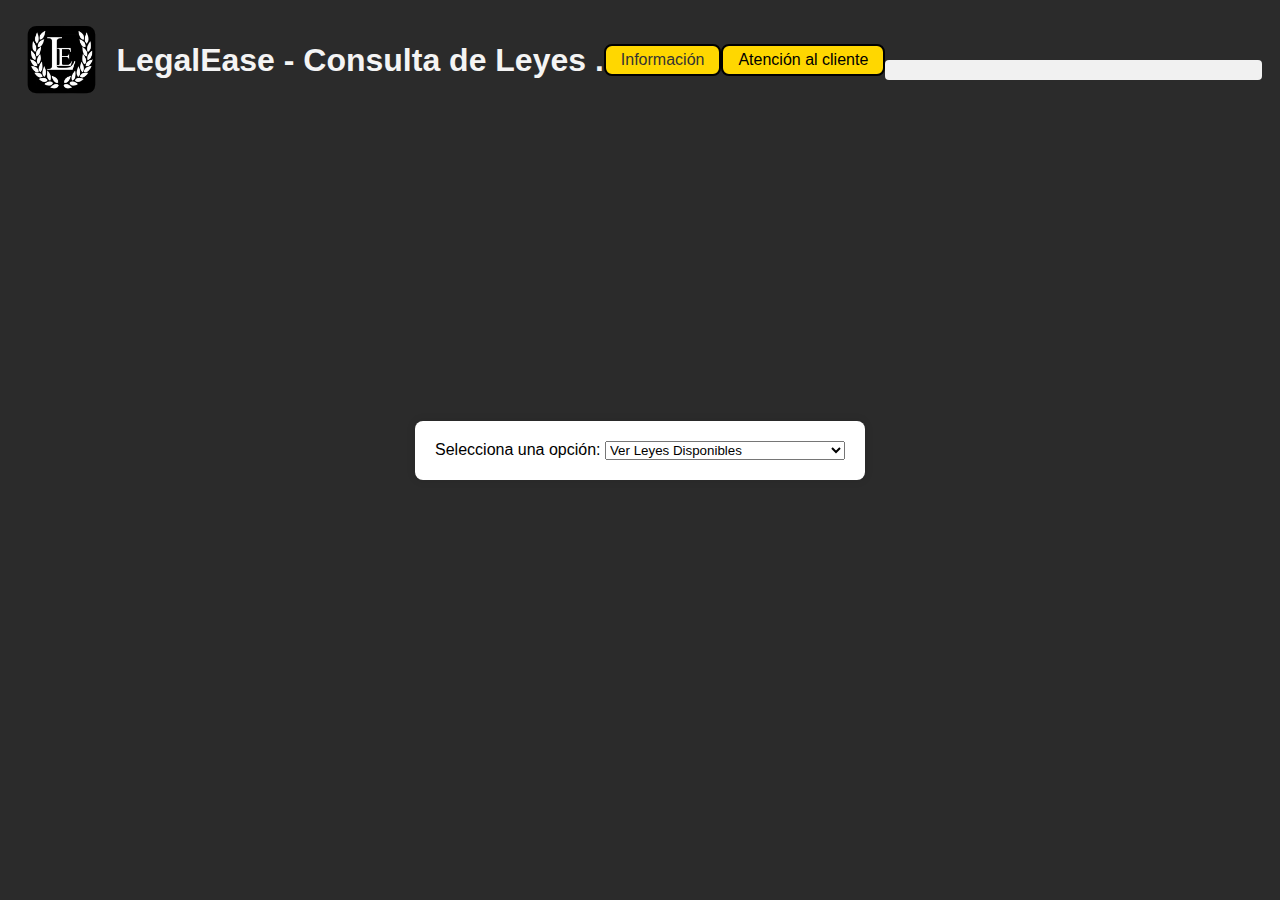
<file: index.html>
<!DOCTYPE html>
<html lang="es">

<head>
  <meta charset="UTF-8">
  <meta name="viewport" content="width=device-width, initial-scale=1.0">
  <link rel="stylesheet" href="style.css">
  <title>Consulta de Leyes</title>
</head>

<body>
  <div class="container">
    <div class="header">
      <img src="tu_logo.png" alt="Logo de tu sitio">
      <h1 id="ti">LegalEase - Consulta de Leyes .</h1>
      <nav class="enlace-izquierdo">
        <a href="info.html">Información</a>
      </nav>
      <button class="abrir-chat" onclick="toggleChat()">Atención al cliente</button>
      <div id="chat-box" class="chat-box">
        <div id="chat-messages" class="chat-messages">
          <!-- Contenido del chat ficticio -->
          <div class="mensaje">Asistente: ¡Hola! ¿En qué puedo ayudarte hoy?</div>
          <div class="mensaje-usuario">
            Usuario: <input type="text" id="mensajeUsuario" placeholder="Escribe...." oninput="enviarMensaje()">
          </div>
          <div id="respuestaAsistente" class="mensaje-asistente oculto"></div>
          <!-- Agrega más mensajes según sea necesario -->
        </div>
      </div>
      <script>
        function toggleChat() {
          var chatBox = document.getElementById('chat-box');
          chatBox.style.height = chatBox.style.height === '0px' ? '150px' : '0px';
        }

        function enviarMensaje() {
          var inputUsuario = document.getElementById('mensajeUsuario');
          var respuestaAsistente = document.getElementById('respuestaAsistente');

          if (inputUsuario.value.trim() !== '') {
            respuestaAsistente.classList.remove('oculto');

            respuestaAsistente.innerHTML = '<div class="mensaje">Asistente: En estos momentos no está disponible, ya que es un prototipo.</div>';
          } else {
            respuestaAsistente.classList.add('oculto');
          }
        }
      </script>
    </div>
    <label for="consulta">Selecciona una opción:</label>
    <select id="consulta">
      <option value="verLeyes" selected>Ver Leyes Disponibles</option>
      <option value="buscarLey">Buscar Ley por palabra relaccionada</option>
    </select>

    <div id="verLeyes" class="opcion">
      <!-- Contenido para ver leyes -->
      <h2>Leyes Disponibles</h2>
      <ul>
        <li>Ley de Derechos de Autor</li>
        <li>Ley de Protección del Consumidor</li>
        <li>Ley de Privacidad en Internet</li>
        <li>Ley de Seguridad Alimentaria</li>
        <li>Ley de Cambio Climático</li>
        <li>Ley de Igualdad de Género</li>
        <li>Ley de Salud Pública</li>
        <li>Ley de Derechos Civiles</li>
        <li>Ley de Educación Pública</li>
        <li>Ley de Telecomunicaciones</li>
        <li>Ley de Derechos Humanos</li>
        <li>Ley de Protección del Medio Ambiente</li>
        <li>Ley de Comercio Justo</li>
        <li>Ley de Energías Renovables</li>
        <li>Ley de Seguridad en el Trabajo</li>
        <!-- Agrega más leyes según sea necesario -->
      </ul>
    </div>
    <div id="buscarLey" class="opcion">
      <!-- Contenido para buscar leyes por problema -->
      <h2>Buscar Ley por palabra relaccionada</h2>
      <label for="problema">Escribe :</label>
      <textarea id="problema" rows="4"></textarea>
      <button onclick="buscarLey()">Buscar Ley</button>
      <div id="resultado"></div>
    </div>
  </div>
  <script src="script.js"></script>
</body>

</html>
</file>
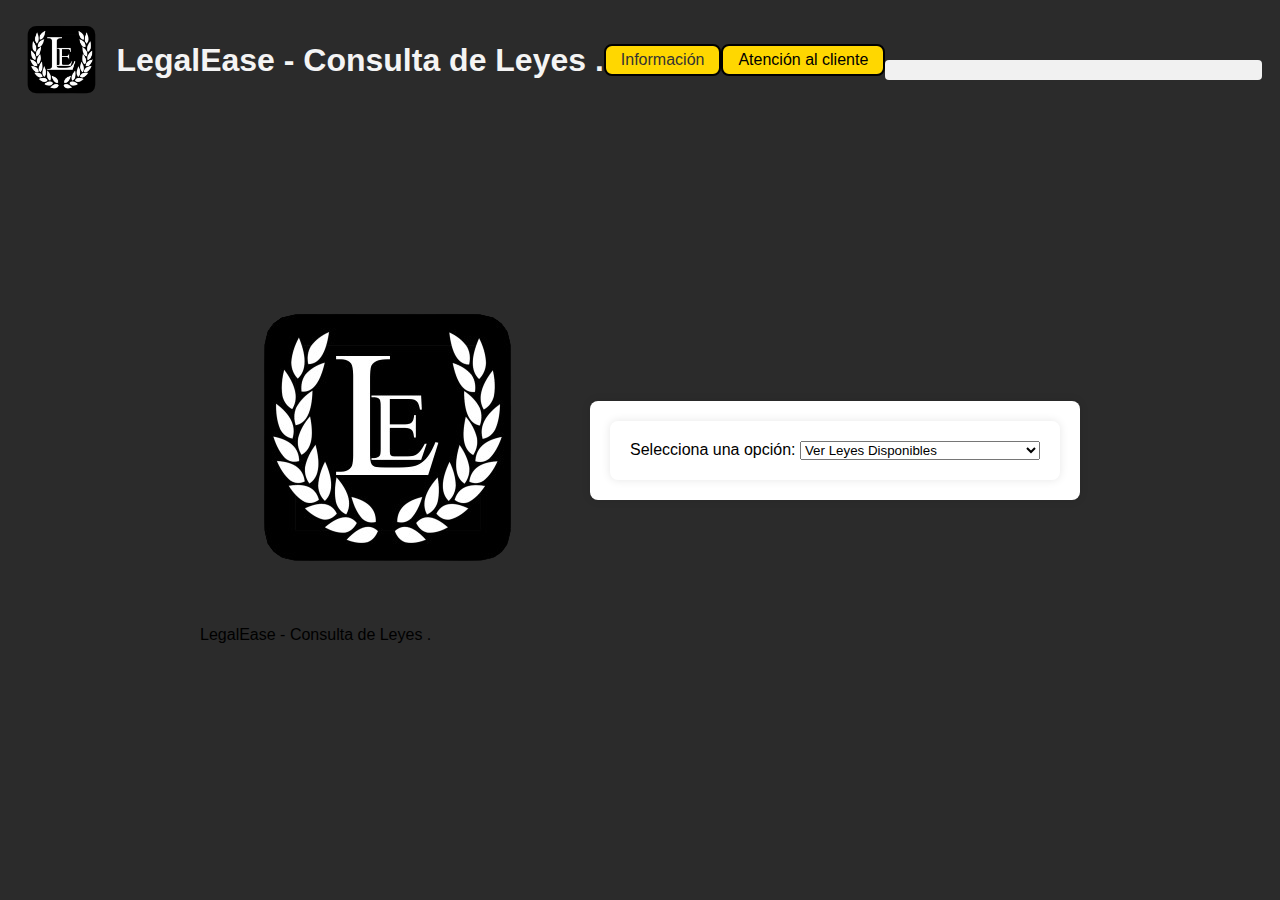
<file: index2.html>
<!DOCTYPE html>
<html lang="es">
  <head>
    <meta charset="UTF-8" />
    <meta name="viewport" content="width=device-width, initial-scale=1.0" />
    <link rel="stylesheet" href="style.css" />
    <title>Consulta de Leyes</title>
  </head>
  <body>
    <div id="splash-screen">
      <img id="splash-logo" src="tu_logo.png" alt="Logo de tu sitio" />
      <div id="splash-title">LegalEase - Consulta de Leyes .</div>
    </div>
    <div class="container">
      <script>
        document.addEventListener("DOMContentLoaded", function () {
            setTimeout(function () {
                var splashScreen = document.getElementById("splash-screen");
                splashScreen.style.opacity = "0";
    
                setTimeout(function () {
                    splashScreen.style.display = "none";
                }, 1000); // 1000 milisegundos (1 segundo)
            }, 1500); // 3000 milisegundos (3 segundos)
        });
    </script>
      <div class="header">
        <img src="tu_logo.png" alt="Logo de tu sitio" />
        <h1 id="ti">LegalEase - Consulta de Leyes .</h1>
        <nav class="enlace-izquierdo">
          <a href="info.html">Información</a>
        </nav>
        <button class="abrir-chat" onclick="toggleChat()">
          Atención al cliente
        </button>
        <div id="chat-box" class="chat-box">
          <div id="chat-messages" class="chat-messages">
            <!-- Contenido del chat ficticio -->
            <div class="mensaje">
              Asistente: ¡Hola! ¿En qué puedo ayudarte hoy?
            </div>
            <div class="mensaje-usuario">
              Usuario:
              <input
                type="text"
                id="mensajeUsuario"
                placeholder="Escribe...."
                oninput="enviarMensaje()"
              />
            </div>
            <div id="respuestaAsistente" class="mensaje-asistente oculto"></div>
            <!-- Agrega más mensajes según sea necesario -->
          </div>
        </div>
        <script>
          function toggleChat() {
            var chatBox = document.getElementById("chat-box");
            chatBox.style.height =
              chatBox.style.height === "0px" ? "150px" : "0px";
          }

          function enviarMensaje() {
            var inputUsuario = document.getElementById("mensajeUsuario");
            var respuestaAsistente =
              document.getElementById("respuestaAsistente");

            if (inputUsuario.value.trim() !== "") {
              respuestaAsistente.classList.remove("oculto");

              respuestaAsistente.innerHTML =
                '<div class="mensaje">Asistente: En estos momentos no está disponible, ya que es un prototipo.</div>';
            } else {
              respuestaAsistente.classList.add("oculto");
            }
          }
        </script>
      </div>
      <div class="container">
        <label for="consulta">Selecciona una opción:</label>
        <select id="consulta">
          <option value="verLeyes" selected>Ver Leyes Disponibles</option>
          <option value="buscarLey">Buscar Ley por palabra relaccionada</option>
        </select>
      </div>

      <div id="verLeyes" class="opcion">
        <!-- Contenido para ver leyes -->
        <h2>Leyes Disponibles</h2>
        <ul>
          <li>
            <span>Ley de Derechos de Autor</span>
            <button class="ver-video" data-video-id="x4wNeX9wf18">Ver Video</button>
          </li>
          <li>
            <span>Ley de Protección del Consumidor</span>
            <button class="ver-video" data-video-id="Ws8y8cgXo6k">Ver Video</button>
          </li>
          <li>
            <span>Ley de Privacidad en Internet</span>
            <button class="ver-video" data-video-id="Lcrvgby_8E8">Ver Video</button>
          </li>
          <li>
            <span>Ley de Seguridad Alimentaria</span>
            <button class="ver-video" data-video-id="QN-cKzmqazY">Ver Video</button>
          </li>
          <li>
            <span>Ley de Cambio Climático</span>
            <button class="ver-video" data-video-id="acBCHmS6XCs">Ver Video</button>
          </li>
          <li>
            <span>Ley de Igualdad de Género</span>
            <button class="ver-video" data-video-id="SVPoNxAIlXU">Ver Video</button>
          </li>
          <li>
            <span>Ley de Salud Pública</span>
            <button class="ver-video" data-video-id="Zwz0_jbpj94">Ver Video</button>
          </li>
          <li>
            <span>Ley de Derechos Civiles</span>
            <button class="ver-video" data-video-id="J3Hr7Q2iv-s">Ver Video</button>
          </li>
          <li>
            <span>Ley de Educación Pública</span>
            <button class="ver-video" data-video-id="5A-tfzgDksU">Ver Video</button>
          </li>
          <li>
            <span>Ley de Telecomunicaciones</span>
            <button class="ver-video" data-video-id="cXGuIF_aFX8">Ver Video</button>
          </li>
          <li>
            <span>Ley de Derechos Humanos</span>
            <button class="ver-video" data-video-id="cQyEZ5erG6k">Ver Video</button>
          </li>
          <li>
            <span>Ley de Protección del Medio Ambiente</span>
            <button class="ver-video" data-video-id="qGi6Ubo6_oc">Ver Video</button>
          </li>
          <li>
            <span>Ley de Comercio Justo</span>
            <button class="ver-video" data-video-id="jqOM0PKuWds">Ver Video</button>
          </li>
          <li>
            <span>Ley de Energías Renovables</span>
            <button class="ver-video" data-video-id="pKm6Y0oCs9Y">Ver Video</button>
          </li>
          <li>
            <span>Ley de Seguridad en el Trabajo</span>
            <button class="ver-video" data-video-id="y6jhr7QLNug">Ver Video</button>
          </li>
          <!-- Agrega más leyes según sea necesario -->
        </ul>
      </div>
      <div id="buscarLey" class="opcion">
        <!-- Contenido para buscar leyes por problema -->
        <h2>Buscar Ley por palabra relaccionada</h2>
        <label for="problema">Escribe :</label>
        <textarea id="problema" rows="4"></textarea>
        <button onclick="buscarLey()">Buscar Ley</button>
        <div id="resultado"></div>
      </div>
    </div>
    <script src="script.js"></script>
  </body>
</html>
</file>
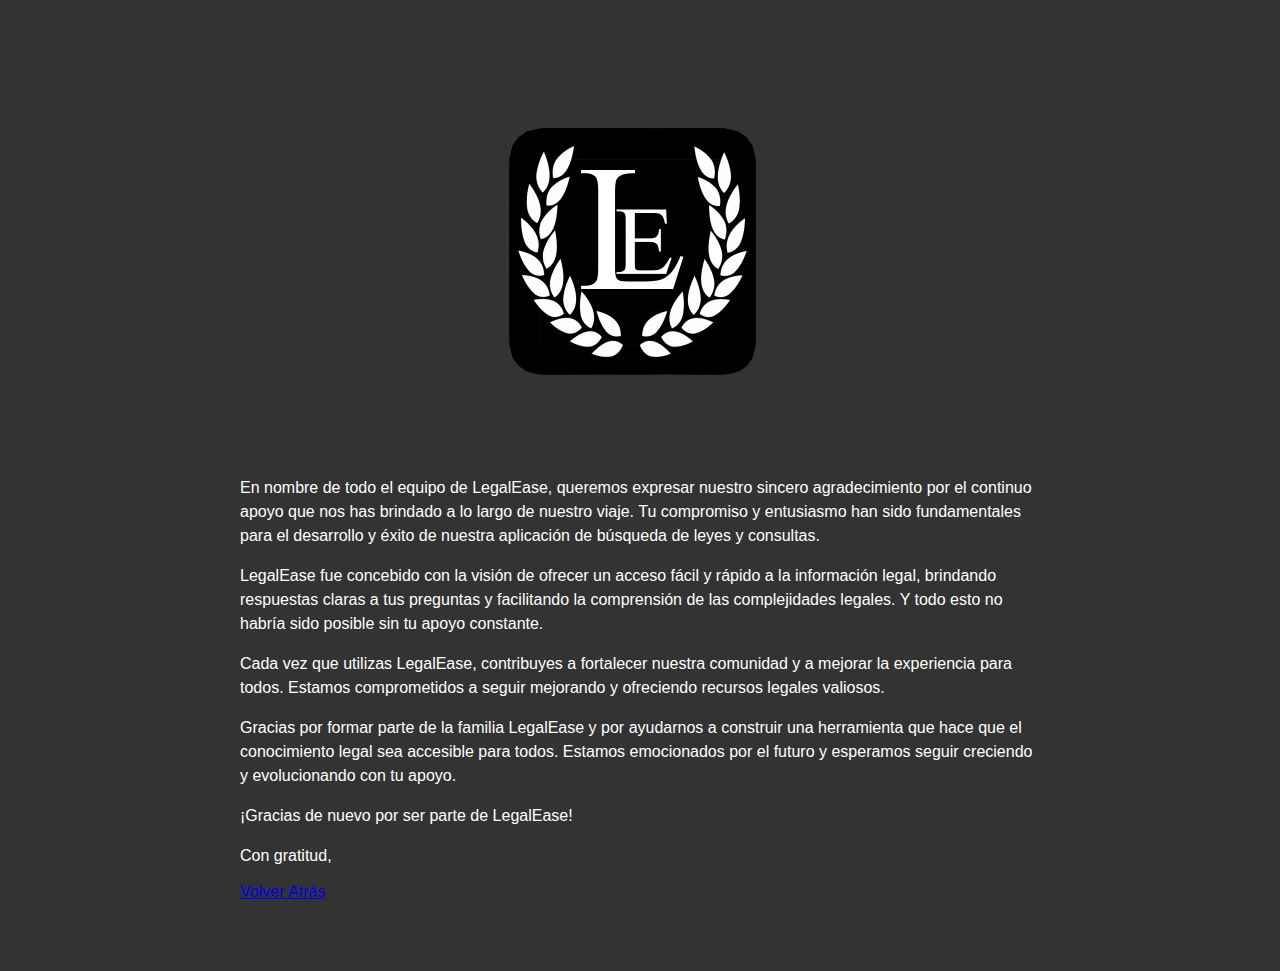
<file: info.html>
<!DOCTYPE html>
<html lang="es">
<head>
  <meta charset="UTF-8">
  <meta name="viewport" content="width=device-width, initial-scale=1.0">
  <link rel="stylesheet" href="styles.css">
  <title>Agradecimiento de LegalEase</title>
</head>
<body>
  <div class="agradecimiento-container">
    <header>
        <img src="tu_logo.png" alt="Logo de LegalEase">
      </header>
    <p>En nombre de todo el equipo de LegalEase, queremos expresar nuestro sincero agradecimiento por el continuo apoyo que nos has brindado a lo largo de nuestro viaje. Tu compromiso y entusiasmo han sido fundamentales para el desarrollo y éxito de nuestra aplicación de búsqueda de leyes y consultas.</p>

    <p>LegalEase fue concebido con la visión de ofrecer un acceso fácil y rápido a la información legal, brindando respuestas claras a tus preguntas y facilitando la comprensión de las complejidades legales. Y todo esto no habría sido posible sin tu apoyo constante.</p>

    <p>Cada vez que utilizas LegalEase, contribuyes a fortalecer nuestra comunidad y a mejorar la experiencia para todos. Estamos comprometidos a seguir mejorando y ofreciendo recursos legales valiosos.</p>

    <p>Gracias por formar parte de la familia LegalEase y por ayudarnos a construir una herramienta que hace que el conocimiento legal sea accesible para todos. Estamos emocionados por el futuro y esperamos seguir creciendo y evolucionando con tu apoyo.</p>

    <p>¡Gracias de nuevo por ser parte de LegalEase!</p>

    <p>Con gratitud,</p>
    <a class="volver-atras" href="index.html">Volver Atrás</a>
  </div>
</body>
</html>
</file>
<file: style.css>
body {
  font-family: 'Arial', sans-serif;
  margin: 0;
  padding: 0;
  display: flex;
  align-items: center;
  justify-content: center;
  height: 100vh;
  background-color: rgb(43, 43, 43)
}

.container {
  background-color: #fff;
  padding: 20px;
  border-radius: 8px;
  box-shadow: 0 0 10px rgba(0, 0, 0, 0.1);
}

h1 {
  color: #f4f4f4;
  margin-bottom: 20px;
}

.header {
  display: flex;
  align-items: center;
  justify-content: space-between;
  margin-bottom: 20px;
}

.header img {
  max-height: 100px;
}

.opcion {
  display: none;
}

/* Nueva regla CSS para posicionar en la esquina superior izquierda */
.header {
  position: absolute;
  top: 0;
  left: 0;
  padding: 10px;
}

.atencion-cliente {
  position: absolute;
  top: 40px;
  right: -180px;
  /* Ajusta el valor del margen derecho según tus preferencias */
  background-color: #ffcc00;
  padding: 10px;
  border-radius: 5px;
  color: #333;
  font-weight: bold;
}

.wrapper {
  position: relative;
}


nav {
  display: block;
  margin: 10px auto;
  padding: 5px 15px;
  font-size: 16px;
  color: #000000;
  text-decoration: none;
  background-color: #FFD700;
  /* Amarillo */
  border: 2px solid #000000;
  /* Rojo */
  border-radius: 8px;
  /* Bordes redondeados */
  cursor: pointer;
  transition: background-color 0.3s ease;

}

nav a {
  text-decoration: none;
  color: #333;
  margin-bottom: 10px;
  border-radius: 4px;
  transition: background-color 0.3s ease;
  /* Agrega transición para un cambio suave de color de fondo */
}

nav a:hover {
  background-color: #FFA500;
  /* Amarillo más oscuro al pasar el ratón */
  text-decoration: underline;
}

.abrir-chat {
  display: block;
  margin: 10px auto;
  padding: 5px 15px;
  font-size: 16px;
  color: #000000;
  text-decoration: none;
  background-color: #FFD700;
  /* Amarillo */
  border: 2px solid #000000;
  /* Rojo */
  border-radius: 8px;
  /* Bordes redondeados */
  cursor: pointer;
  transition: background-color 0.3s ease;
}

.abrir-chat:hover {
  background-color: #FFA500;
  /* Amarillo más oscuro al pasar el ratón */
  text-decoration: underline;
}



.chat-box {
  height: 0;
  overflow: hidden;
  transition: height 0.3s ease;
  background-color: #f1f1f1;
  padding: 10px;
  margin-top: 20px;
  border-radius: 4px;
}

.mensaje,
.mensaje-usuario {
  margin: 10px 0;
  padding: 10px;
  border-radius: 4px;
}

.mensaje {
  background-color: #4CAF50;
  color: #fff;
}

.mensaje-usuario {
  background-color: #ddd;
}

/* Consulta de medios para dispositivos móviles */
@media only screen and (max-width: 600px) {
  .container {
    width: 90%;
    max-width: 100%;
  }

  .header {
    flex-direction: column;
    align-items: flex-start;
    margin-bottom: 100px;
  }

  .header img {
    max-width: 100%;
  }
}
</file>
<file: styles.css>
body {
    margin: 0;
    padding: 0;
    font-family: 'Arial', sans-serif;
    background-color: #333;
  }
  
  .agradecimiento-container {
    max-width: 800px;
    margin: 50px auto;
    padding: 20px;
    color: #fff; /* Cambia el color del texto a blanco */
    background-color: #333; /* Cambia el color de fondo a gris oscuro */
  }
  
  header {
    text-align: center;
  }
  
  header img {
    max-width: 100%;
    height: auto;
    margin-bottom: 20px;
  }
  
  h1 {
    color: #fff; /* Cambia el color del texto a blanco */
    margin-bottom: 20px;
  }
  
  p {
    margin-bottom: 15px;
    line-height: 1.5;
  }
  
  p:last-child {
    margin-bottom: 0;
  }

  .volver-atras:hover {
    text-decoration: underline;
  }
</file>
